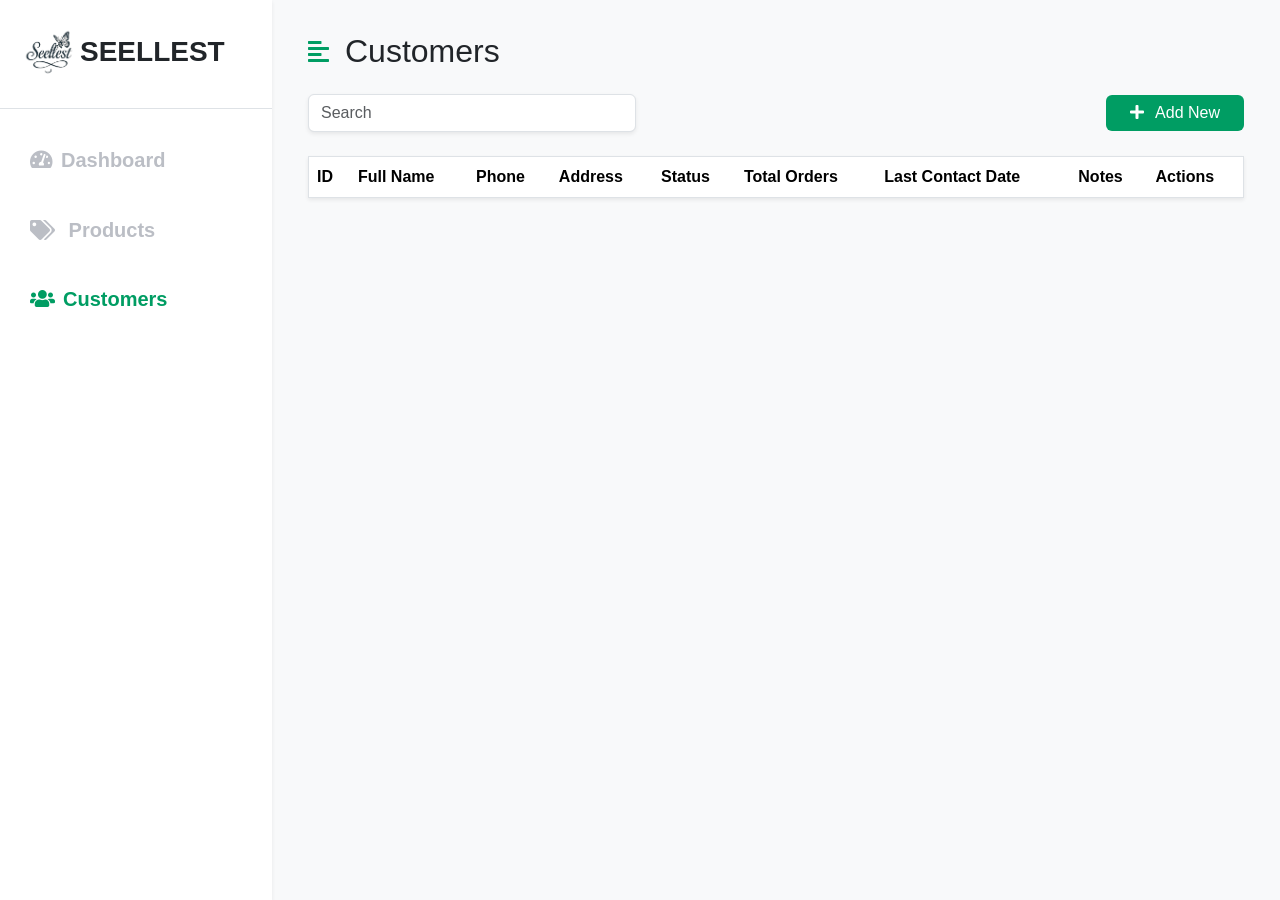
<file: customers.html>
<!DOCTYPE html>
<html lang="en">

<head>
  <meta charset="UTF-8" />
  <meta http-equiv="X-UA-Compatible" content="IE=edge" />
  <meta name="viewport" content="width=device-width, initial-scale=1.0" />
  <!-- link bootstrap -->
  <link href="https://cdn.jsdelivr.net/npm/bootstrap@5.0.0-beta3/dist/css/bootstrap.min.css" rel="stylesheet" />
  <link rel="stylesheet" href="https://cdnjs.cloudflare.com/ajax/libs/font-awesome/5.15.3/css/all.min.css" />
  <link rel="stylesheet" href="css/style.css" />
  <title>Customers</title>
</head>

<body>
  <div class="d-flex bg-light" id="wrapper">
    <!-- Sidebar -->
    <div class="bg-white shadow-sm" id="sidebar-wrapper">
      <div id="sidebar" class="sidebar-heading py-4 primary-text fs-3 fw-bold text-uppercase border-bottom">
        <img style="width: 60px; height: 60px; object-fit: cover;" src="image/Logo.png" alt="">Seellest
      </div>
      <div class="list-group list-group-flush my-3 fs-5">
        <a href="dashboard.html" class="list-group-item list-group-item-action bg-transparent second-text fw-bold"><i
            class="fas fa-tachometer-alt me-2"></i>Dashboard</a>
        <a href="products.html" class="list-group-item list-group-item-action bg-transparent second-text fw-bold"><i
            class="fas fa-tags me-2"></i></i>
          Products</a>
        <a href="customers.html" class="list-group-item list-group-item-action bg-transparent second-text active"><i
            class="fas fa-users me-2"></i></i>Customers</a>
      </div>
    </div>
    <!-- /#sidebar-wrapper -->

    <!-- Page Content -->
    <div id="page-content-wrapper" class="container-fluid mx-4">
      <nav class="navbar navbar-expand-lg navbar-light bg-transparent mt-4 mb-3">
        <div class="d-flex align-items-center">
          <i class="fas fa-align-left primary-text fs-4 me-3" id="menu-toggle"></i>
          <h2 class="fs-2 m-0">Customers</h2>
        </div>
      </nav>

      <div class="d-flex justify-content-between align-items-center mb-4">
        <!-- Search -->
        <form class="form-inline" style="width: 35%;">
          <input class="form-control shadow-sm" id="searchInput" type="search" placeholder="Search">
        </form>

        <!-- Add new customer modal -->
        <button class="btn primary-bg text-white px-4 newCustomer border-0" data-bs-toggle="modal"
          data-bs-target="#addNewModal">
          <i class="fas fa-plus me-2"></i> Add New
        </button>

      </div>

      <!-- table customers -->
      <table class="bg-white table table-hover table shadow-sm border" id="crudTable">
        <thead class="customer-table">
          <tr>
            <th>ID</th>
            <th>Full Name</th>
            <th>Phone</th>
            <th>Address</th>
            <th>Status</th>
            <th>Total Orders</th>
            <th>Last Contact Date</th>
            <th>Notes</th>
            <th>Actions</th>
          </tr>
        </thead>

        <tbody id="ordersTable"></tbody>

      </table>

      <!-- Add customer Modal form -->
      <div class="modal fade" id="addNewModal">
        <div class="modal-dialog modal-dialog-centered modal-lg">
          <div class="modal-content p-3">

            <div class="modal-header">
              <h5 class="modal-title">Add New Customer</h5>
              <button type="button" class="btn-close" data-bs-dismiss="modal"></button>
            </div>

            <div class="modal-body">

              <form id="myForm">
                <div class="row mb-3">
                  <div class="col-md-6">
                    <label class="form-label fw-bold">Full Name</label>
                    <input type="text" class="form-control" id="fullName" placeholder="Enter full name" required>
                  </div>
                  <div class="col-md-6">
                    <label class="form-label fw-bold">Phone</label>
                    <input type="text" class="form-control" id="phone" placeholder="Enter phone number" required>
                  </div>
                </div>

                <div class="mb-3">
                  <label class="form-label fw-bold">Address</label>
                  <input type="text" class="form-control" id="address" placeholder="Enter address" required>
                </div>

                <div class="mb-3">
                  <label class="form-label fw-bold">Status</label>
                  <select class="form-control" id="status" required>
                    <option>Active</option>
                    <option>Inactive</option>
                    <option>Lead</option>
                  </select>
                </div>

                <div class="row mb-3">
                  <div class="col-md-6">
                    <label class="form-label fw-bold">Total Orders</label>
                    <input type="number" class="form-control" id="totalOrders" placeholder="0" required>
                  </div>
                  <div class="col-md-6">
                    <label class="form-label fw-bold">Last Contact Date</label>
                    <input type="date" class="form-control" id="lastContactDate" required>
                  </div>
                </div>

                <div class="mb-3">
                  <label class="form-label fw-bold">Notes</label>
                  <textarea class="form-control" rows="3" id="notes" placeholder="Enter notes..."></textarea>
                </div>

              </form>
            </div>

            <div class="modal-footer">
              <button type="button" class="btn btn-secondary" data-bs-dismiss="modal">Cancel</button>
              <button type="submit" form="myForm" class="btn btn-success submit"
                style="background:#009d63; border:none;">Save</button>
            </div>

          </div>
        </div>
      </div>

      <!-- Read data modal -->
      <div class="modal fade" id="readData">
        <div class="modal-dialog modal-dialog-centered modal-lg">
          <div class="modal-content p-3">

            <div class="modal-header">
              <h5 class="modal-title">Customer</h5>
              <button type="button" class="btn-close" data-bs-dismiss="modal"></button>
            </div>

            <div class="modal-body">

              <form id="myForm">
                <div class="row mb-3">
                  <div class="col-md-6">
                    <label class="form-label fw-bold">Full Name</label>
                    <input type="text" class="form-control" id="showFullname" placeholder="Enter full name" disabled>
                  </div>
                  <div class="col-md-6">
                    <label class="form-label fw-bold">Phone</label>
                    <input type="text" class="form-control" id="showPhone" placeholder="Enter phone number" disabled>
                  </div>
                </div>

                <div class="mb-3">
                  <label class="form-label fw-bold">Address</label>
                  <input type="text" class="form-control" id="showAddress" placeholder="Enter address" disabled>
                </div>

                <div class="mb-3">
                  <label class="form-label fw-bold">Status</label>
                  <select class="form-control" id="showStatus">
                    <option>Active</option>
                    <option>Inactive</option>
                    <option>Lead</option>
                  </select>
                </div>

                <div class="row mb-3">
                  <div class="col-md-6">
                    <label class="form-label fw-bold">Total Orders</label>
                    <input type="number" class="form-control" id="showTotalOrders" placeholder="0" disabled>
                  </div>
                  <div class="col-md-6">
                    <label class="form-label fw-bold">Last Contact Date</label>
                    <input type="date" class="form-control" id="showLastContactDate" disabled>
                  </div>
                </div>

                <div class="mb-3">
                  <label class="form-label fw-bold">Notes</label>
                  <textarea class="form-control" rows="3" id="showNotes" placeholder="Enter notes..."></textarea>
                </div>

              </form>
            </div>

          </div>
        </div>
      </div>

      <!-- DELETE MODAL -->
      <div class="modal fade" id="deleteModal">
        <div class="modal-dialog modal-dialog-centered">
          <div class="modal-content p-3">

            <div class="modal-header">
              <h5 class="modal-title text-danger fw-bold">Delete Customer</h5>
              <button type="button" class="btn-close" data-bs-dismiss="modal"></button>
            </div>

            <div class="modal-body text-center">
              <i class="fas fa-exclamation-triangle text-danger fs-1 mb-3"></i>
              <p class="fs-5">Are you sure you want to delete this customer?</p>
            </div>

            <div class="modal-footer d-flex justify-content-center">
              <button class="btn btn-secondary px-4" data-bs-dismiss="modal">Cancel</button>
              <button class="btn btn-danger px-4" id="confirmDeleteBtn" data-bs-dismiss="modal">Delete</button>
            </div>

          </div>
        </div>
      </div>

      <script src="https://cdn.jsdelivr.net/npm/bootstrap@5.0.0-beta3/dist/js/bootstrap.bundle.min.js"></script>
      <script src="js/customers.js"></script>
      <script>
        let el = document.getElementById("wrapper");
        let toggleButton = document.getElementById("menu-toggle");

        toggleButton.onclick = function () {
          el.classList.toggle("toggled");
        };
      </script>
</body>

</html>
</file>
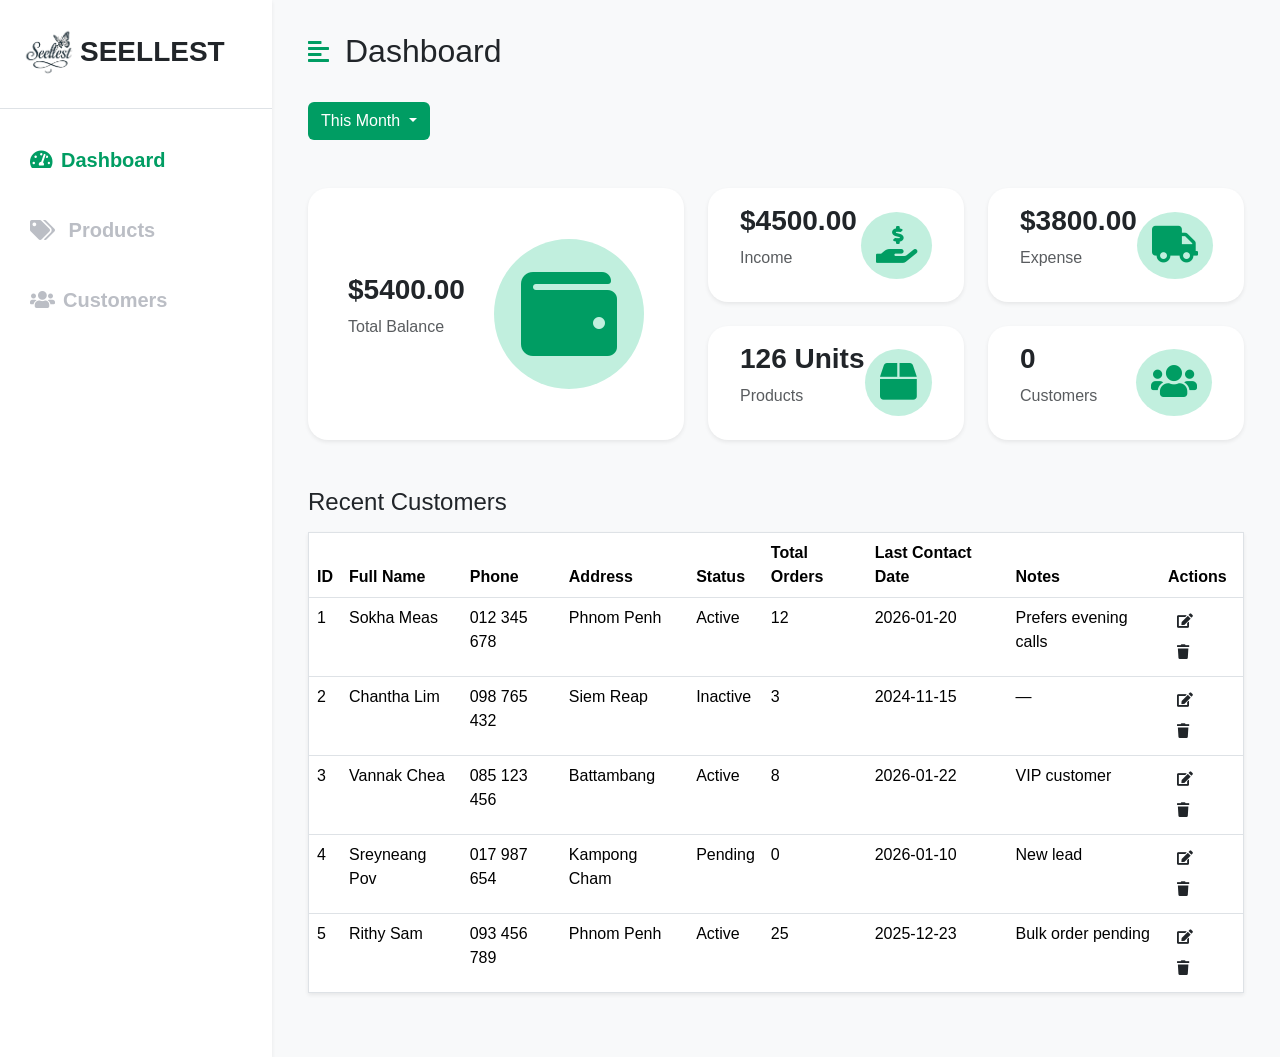
<file: dashboard.html>
<!DOCTYPE html>
<html lang="en">

<head>
  <meta charset="UTF-8" />
  <meta http-equiv="X-UA-Compatible" content="IE=edge" />
  <meta name="viewport" content="width=device-width, initial-scale=1.0" />
  <!-- link bootstrap -->
  <link href="https://cdn.jsdelivr.net/npm/bootstrap@5.0.0-beta3/dist/css/bootstrap.min.css" rel="stylesheet" />
  <link rel="stylesheet" href="https://cdnjs.cloudflare.com/ajax/libs/font-awesome/5.15.3/css/all.min.css" />
  <link rel="stylesheet" href="css/style.css" />
  <title>dashboard</title>
</head>

<body>
  <div class="d-flex bg-light" id="wrapper">
    <!-- Sidebar -->
    <div class="bg-white shadow-sm" id="sidebar-wrapper">
      <div id="sidebar" class="sidebar-heading py-4 primary-text fs-3 fw-bold text-uppercase border-bottom">
        <img style="width: 60px; height: 60px; object-fit: cover;" src="image/Logo.png" alt="">Seellest
      </div>
      <div class="list-group list-group-flush my-3 fs-5">
        <a href="dashboard.html" class="list-group-item list-group-item-action bg-transparent second-text active"><i
            class="fas fa-tachometer-alt me-2"></i>Dashboard</a>
        <a href="products.html" class="list-group-item list-group-item-action bg-transparent second-text fw-bold"><i
            class="fas fa-tags me-2"></i></i>
          Products</a>
        <a href="customers.html" class="list-group-item list-group-item-action bg-transparent second-text fw-bold"><i
            class="fas fa-users me-2"></i></i>Customers</a>
      </div>
    </div>
    <!-- /#sidebar-wrapper -->

    <!-- Page Content -->
    <div id="page-content-wrapper" class="container-fluid">
      <nav class="navbar navbar-expand-lg navbar-light bg-transparent my-4 px-4">
        <div class="d-flex align-items-center">
          <i class="fas fa-align-left primary-text fs-4 me-3" id="menu-toggle"></i>
          <h2 class="fs-2 m-0">Dashboard</h2>
        </div>
      </nav>

      <div class=" px-4">
        <div class="">
          <div class="dropdown">
            <a class="btn dropdown-toggle" style="background-color: #009d63; color: white;" type="button"
              id="dropdownMenu2" data-bs-toggle="dropdown" aria-expanded="false">
              This Month
            </a>
            <ul class="dropdown-menu" aria-labelledby="dropdownMenu2">
              <li><a class="dropdown-item" id="">Last Month</a></li>
              <li><a class="dropdown-item" id="">This Month</a></li>
              <li><a class="dropdown-item" id="">Next Month</a></li>
            </ul>
          </div>
        </div>

        <!-- layout 5 boxes -->
        <div class="row g-4 my-4">

          <!-- LEFT BIG COLUMN -->
          <div class="col-md-5">
            <div class="card shadow-sm border-0 stat-card h-100 px-4">
              <div class="card-body d-flex justify-content-between align-items-center">
                <div>
                  <h3 class="fw-bold">$5400.00</h3>
                  <p class="text-muted">Total Balance</p>
                </div>
                <i class="fas fa-wallet icon-box text-center align-content-center"
                  style="width: 150px; height: 150px; font-size: 6rem;"></i>
              </div>
            </div>
          </div>

          <!-- RIGHT SIDE = SMALLER (4 boxes in 2×2) -->
          <div class="col-md-7">
            <div class="row g-4">

              <div class="col-md-6">
                <div class="card shadow-sm border-0 stat-card h-100 px-3">
                  <div class="card-body d-flex justify-content-between align-items-center">
                    <div>
                      <h3 class="fw-bold">$4500.00</h3>
                      <p class="text-muted">Income</p>
                    </div>
                    <i class="fas fa-hand-holding-usd icon-box"></i>
                  </div>
                </div>
              </div>

              <div class="col-md-6">
                <div class="card shadow-sm border-0 stat-card h-100 px-3">
                  <div class="card-body d-flex justify-content-between align-items-center">
                    <div>
                      <h3 class="fw-bold">$3800.00</h3>
                      <p class="text-muted">Expense</p>
                    </div>
                    <i class="fas fa-truck icon-box"></i>
                  </div>
                </div>
              </div>

              <div class="col-md-6">
                <div class="card shadow-sm border-0 stat-card h-100 px-3">
                  <div class="card-body d-flex justify-content-between align-items-center">
                    <div>
                      <h3 class="fw-bold">126 Units</h3>
                      <p class="text-muted">Products</p>
                    </div>
                    <i class="fas fa-box icon-box"></i>
                  </div>
                </div>
              </div>

              <div class="col-md-6">
                <div class="card shadow-sm border-0 stat-card h-100 px-3">
                  <div class="card-body d-flex justify-content-between align-items-center">
                    <div>
                      <h3 id="customerCount" class="fw-bold">0</h3>
                      <p class="text-muted">Customers</p>
                    </div>
                    <i class="fas fa-users icon-box"></i>
                  </div>
                </div>
              </div>

            </div>
          </div>

        </div>

        <div class="row my-5">
          <h3 class="fs-4 mb-3">Recent Customers</h3>
          <div class="col">
            <!-- table customer recently -->
            <table class="bg-white table table-hover table shadow-sm border" id="crudTable">
              <thead class="customer-table">
                <tr>
                  <th>ID</th>
                  <th>Full Name</th>
                  <th>Phone</th>
                  <th>Address</th>
                  <th>Status</th>
                  <th>Total Orders</th>
                  <th>Last Contact Date</th>
                  <th>Notes</th>
                  <th>Actions</th>
                </tr>
              </thead>

              <tbody id="ordersTable"></tbody>

            </table>
          </div>
        </div>

      </div>
    </div>

    <script src="https://cdn.jsdelivr.net/npm/bootstrap@5.0.0-beta3/dist/js/bootstrap.bundle.min.js"></script>
    <script>
      let el = document.getElementById("wrapper");
      let toggleButton = document.getElementById("menu-toggle");

      toggleButton.onclick = function () {
        el.classList.toggle("toggled");
      };
    </script>
    <script src="js/dashboard.js"></script>

</body>

</html>
</file>
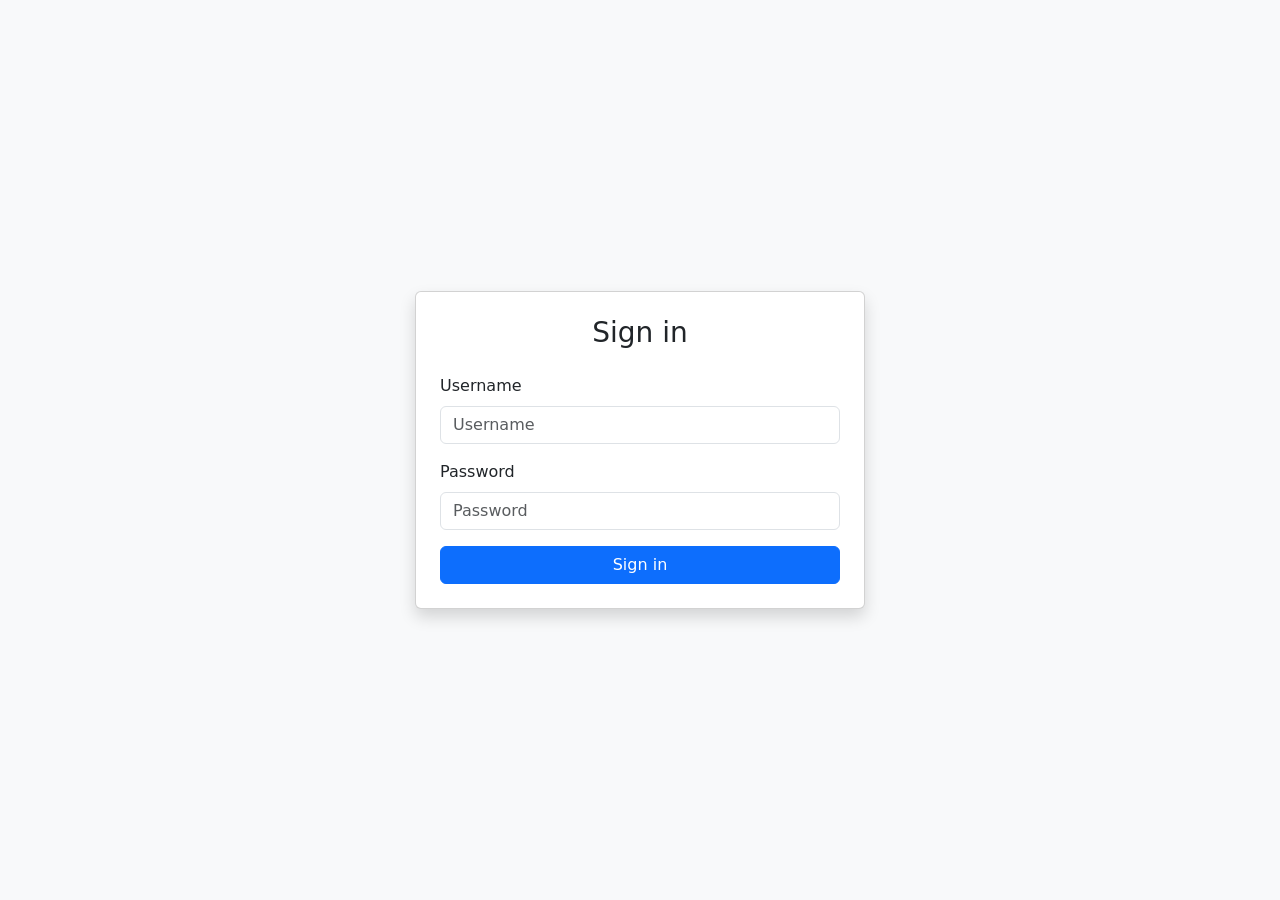
<file: login.html>
<!DOCTYPE html>
<html lang="en">

<head>
  <meta charset="UTF-8">
  <meta name="viewport" content="width=device-width, initial-scale=1.0">
  <title>Login</title>
  <!-- link bootstrap -->
  <link href="https://cdn.jsdelivr.net/npm/bootstrap@5.3.3/dist/css/bootstrap.min.css" rel="stylesheet">
</head>

<body class="bg-light">

  <div class="container d-flex justify-content-center align-items-center min-vh-100">

    <!-- Login Card -->
    <div class="card shadow p-4 w-100" style="max-width: 450px;">

      <h3 class="text-center mb-4">Sign in</h3>

      <form>
        <!-- use hardcode -->
        <!-- Username -->
        <div class="mb-3">
          <label for="inputUsername" class="form-label">Username</label>
          <input type="text" class="form-control" id="inputUsername" placeholder="Username">
        </div>

        <!-- Password -->
        <div class="mb-3">
          <label for="inputPassword" class="form-label">Password</label>
          <input type="password" class="form-control" id="inputPassword" placeholder="Password">
        </div>

        <!-- Button -->
        <div class="d-grid">
          <button class="btn btn-primary">Sign in</button>
        </div>

      </form>

    </div>
  </div>

</body>
</html>
</file>
<file: css/style.css>
body {
  font-family: Arial, sans-serif;
}

:root {
  --main-bg-color: #009d63;
  --main-text-color: #009d63;
  --second-text-color: #bbbec5;
  --second-bg-color: #c1efde;
}

.primary-text {
  color: var(--main-text-color);
}

.second-text {
  color: var(--second-text-color);
}

.primary-bg {
  background-color: var(--main-bg-color);
}

.secondary-bg {
  background-color: var(--second-bg-color);
}

.rounded-full {
  border-radius: 100%;
}

.container-fluid {
  width: 95% !important;
}

/* dashboard page */
.dropdown-item:hover {
  background-color: #c1efde !important;
}

#wrapper {
  overflow-x: hidden;
  /* background-image: linear-gradient(
    to right,
    #baf3d7,
    #c2f5de,
    #cbf7e4,
    #d4f8ea,
    #ddfaef
  ); */
}
.stat-card {
  border-radius: 20px;
  transition: 0.2s ease;
}

.stat-card:hover {
  transform: translateY(-4px);
  box-shadow: 0 6px 18px rgba(0, 0, 0, 0.12);
}

.icon-box {
  font-size: 2.3rem;
  color: var(--main-text-color);
  background: var(--second-bg-color);
  padding: 15px;
  border-radius: 50%;
}

#sidebar-wrapper {
  min-height: 100vh;
  margin-left: -17rem;
  -webkit-transition: margin 0.25s ease-out;
  -moz-transition: margin 0.25s ease-out;
  -o-transition: margin 0.25s ease-out;
  transition: margin 0.25s ease-out;
}

#sidebar-wrapper .sidebar-heading {
  padding: 0.875rem 1.25rem;
  font-size: 1.2rem;
  color: #212529;
}

#sidebar-wrapper .list-group {
  width: 17rem;
}

#page-content-wrapper {
  min-width: 100vw;
}

#wrapper.toggled #sidebar-wrapper {
  margin-left: 0;
}

#menu-toggle {
  cursor: pointer;
}

.list-group-item {
  border: none;
  padding: 20px 30px;
}

.list-group-item.active {
  background-color: transparent;
  color: var(--main-text-color);
  font-weight: bold;
  border: none;
}

@media (min-width: 768px) {
  #sidebar-wrapper {
    margin-left: 0;
  }

  #page-content-wrapper {
    min-width: 0;
    width: 100%;
  }

  #wrapper.toggled #sidebar-wrapper {
    margin-left: -17rem;
  }
}

/* Add New, edit and delete Button */
.add-new-btn {
  background-color: #009d63;
  color: white;
  border: none;
  padding: 8px 18px;
  border-radius: 6px;
}

/* Dropdown styling */
.dropdown-menu {
  border-radius: 8px;
  box-shadow: 0px 4px 12px rgba(0, 0, 0, 0.15);
}

.dropdown-item:hover {
  background-color: #f4f4f4;
}

/* Individual Product Card Styling */
.product-card {
  border: #ffff;
  background-color: #f0f8f3;
  border-radius: 10px;
  padding: 20px;
  /* width: 200px; */
  text-align: center;
  box-shadow: 0 4px 12px rgba(0, 0, 0, 0.1);
  transition: 0.3s ease;
  cursor: pointer;
}

.product-page {
  display: flex;
  flex-wrap: wrap;
  gap: 20px;
  justify-content: flex-start; /* or center */
  margin-bottom: 40px;
}

.product-card:hover {
  transform: translateY(-5px);
  box-shadow: 0 8px 16px rgba(0, 0, 0, 0.15);
}
/* Product Image Container Styling */
.product-image-container {
  background-color: #f0f8f3;
  border-radius: 8px;
  height: 180px;
  width: 170px;
  display: flex;
  align-items: center;
  justify-self: center;
  margin-bottom: 15px;
  object-fit: cover;
}

/* Product Info Styling */
.product-name {
  font-size: 18px;
  font-weight: bold;
  margin-bottom: 5px;
}
.product-price {
  font-size: 18px;
  font-weight: bold;
  color: #0a0a0a; /* A green color for the price */
  margin-bottom: 10px;
}
.product-stock {
  font-size: 16px;
  color: #696969;
  margin-bottom: 10px;
}
/* Modal Styling */
.modal-content {
  border-radius: 18px;
  padding: 10px;
}

.modal-body img {
  border-radius: 12px;
  max-width: 100%;
  height: auto;
}

.modal-title {
  font-weight: 700;
  letter-spacing: 0.5px;
}

.btn-close {
  outline: none;
}

@media (max-width: 768px) {
  .product-card {
    width: 45%;
  }
}

@media (max-width: 500px) {
  .product-card {
    width: 100%;
  }
}
</file>
